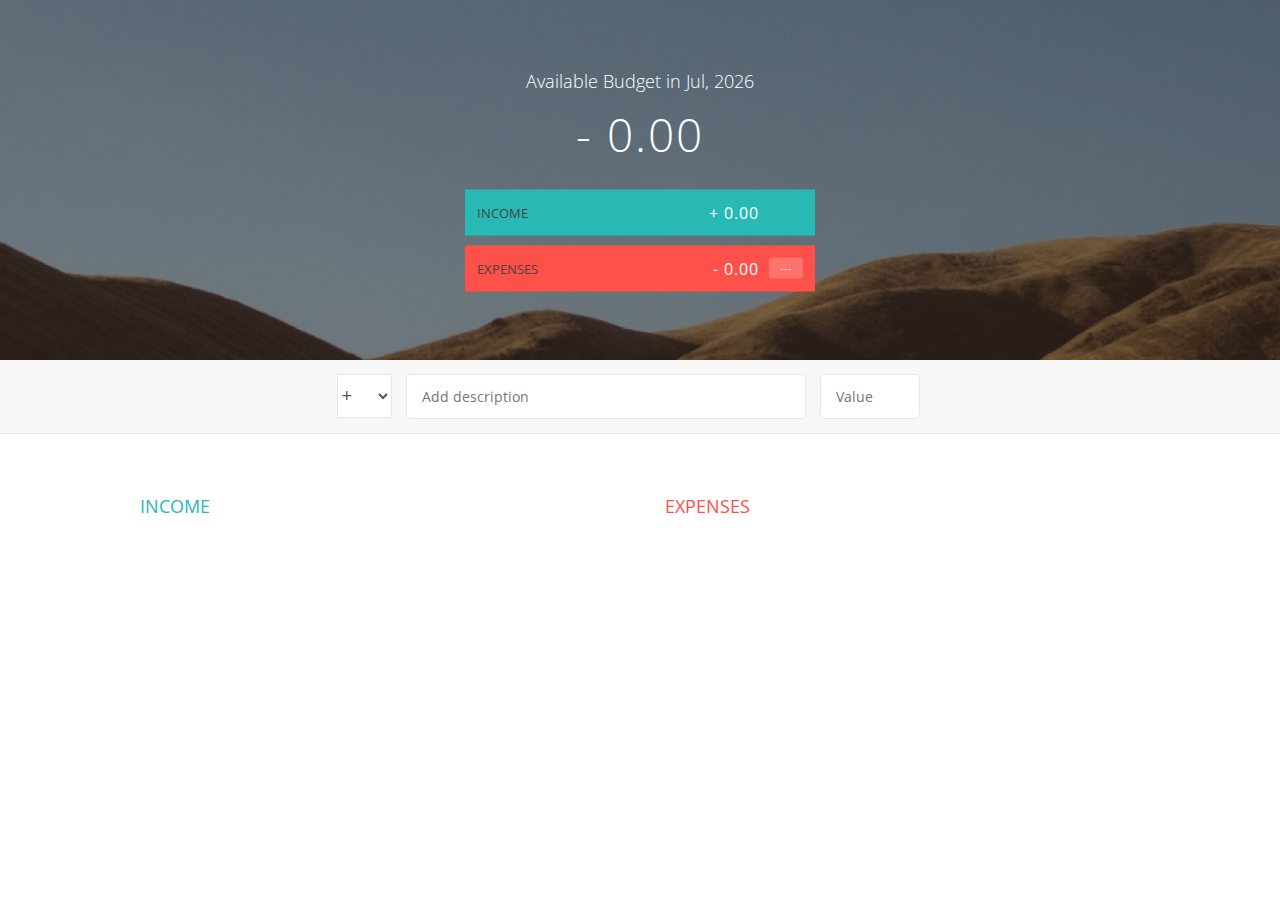
<file: budget app/index.html>
<!DOCTYPE html>
<html lang="en">

<head>
    <meta charset="UTF-8">
    <link href="https://fonts.googleapis.com/css?family=Open+Sans:100,300,400,600" rel="stylesheet" type="text/css">
    <link href="http://code.ionicframework.com/ionicons/2.0.1/css/ionicons.min.css" rel="stylesheet" type="text/css">
    <link type="text/css" rel="stylesheet" href="style.css">
    <title>Budget App</title>
</head>

<body>

    <div class="top">
        <div class="budget">
            <div class="budget__title">
                Available Budget in <span class="budget__title--month">%Month%</span>
            </div>

            <div class="budget__value">+ 2,345.64</div>

            <div class="budget__income clearfix">
                <div class="budget__income--text">Income</div>
                <div class="right">
                    <div class="budget__income--value">+ 4,300.00</div>
                    <div class="budget__income--percentage">&nbsp;</div>
                </div>
            </div>

            <div class="budget__expenses clearfix">
                <div class="budget__expenses--text">Expenses</div>
                <div class="right clearfix">
                    <div class="budget__expenses--value">- 1,954.36</div>
                    <div class="budget__expenses--percentage">45%</div>
                </div>
            </div>
        </div>
    </div>



    <div class="bottom">
        <div class="add">
            <div class="add__container">
                <select class="add__type">
                    <option value="inc" selected>+</option>
                    <option value="exp">-</option>
                </select>
                <input type="text" class="add__description" placeholder="Add description">
                <input type="number" class="add__value" placeholder="Value">
                <button class="add__btn"><i class="ion-ios-checkmark-outline"></i></button>
            </div>
        </div>

        <div class="container clearfix">
            <div class="income">
                <h2 class="icome__title">Income</h2>

                <div class="income__list">

                    <!--                     
                        <div class="item clearfix" id="income-0">
                            <div class="item__description">Salary</div>
                            <div class="right clearfix">
                                <div class="item__value">+ 2,100.00</div>
                                <div class="item__delete">
                                    <button class="item__delete--btn">
                                        <i class="ion-ios-close-outline"></i>
                                    </button>
                                </div>
                            </div>
                        </div>
                        
                        <div class="item clearfix" id="income-1">
                            <div class="item__description">Sold car</div>
                            <div class="right clearfix">
                                <div class="item__value">+ 1,500.00</div>
                                <div class="item__delete">
                                    <button class="item__delete--btn"><i class="ion-ios-close-outline"></i></button>
                                </div>
                            </div>
                        </div>
                    -->

                </div>
            </div>



            <div class="expenses">
                <h2 class="expenses__title">Expenses</h2>

                <div class="expenses__list">

                    <!--
                        <div class="item clearfix" id="expense-0">
                            <div class="item__description">Apartment rent</div>
                            <div class="right clearfix">
                                <div class="item__value">- 900.00</div>
                                <div class="item__percentage">21%</div>
                                <div class="item__delete">
                                    <button class="item__delete--btn"><i class="ion-ios-close-outline"></i></button>
                                </div>
                            </div>
                        </div>
                        <div class="item clearfix" id="expense-1">
                            <div class="item__description">Grocery shopping</div>
                            <div class="right clearfix">
                                <div class="item__value">- 435.28</div>
                                <div class="item__percentage">10%</div>
                                <div class="item__delete">
                                    <button class="item__delete--btn"><i class="ion-ios-close-outline"></i></button>
                                </div>
                            </div>
                        </div>
                        -->

                </div>
            </div>
        </div>


    </div>

    <script src="app.js"></script>
</body>

</html>
</file>
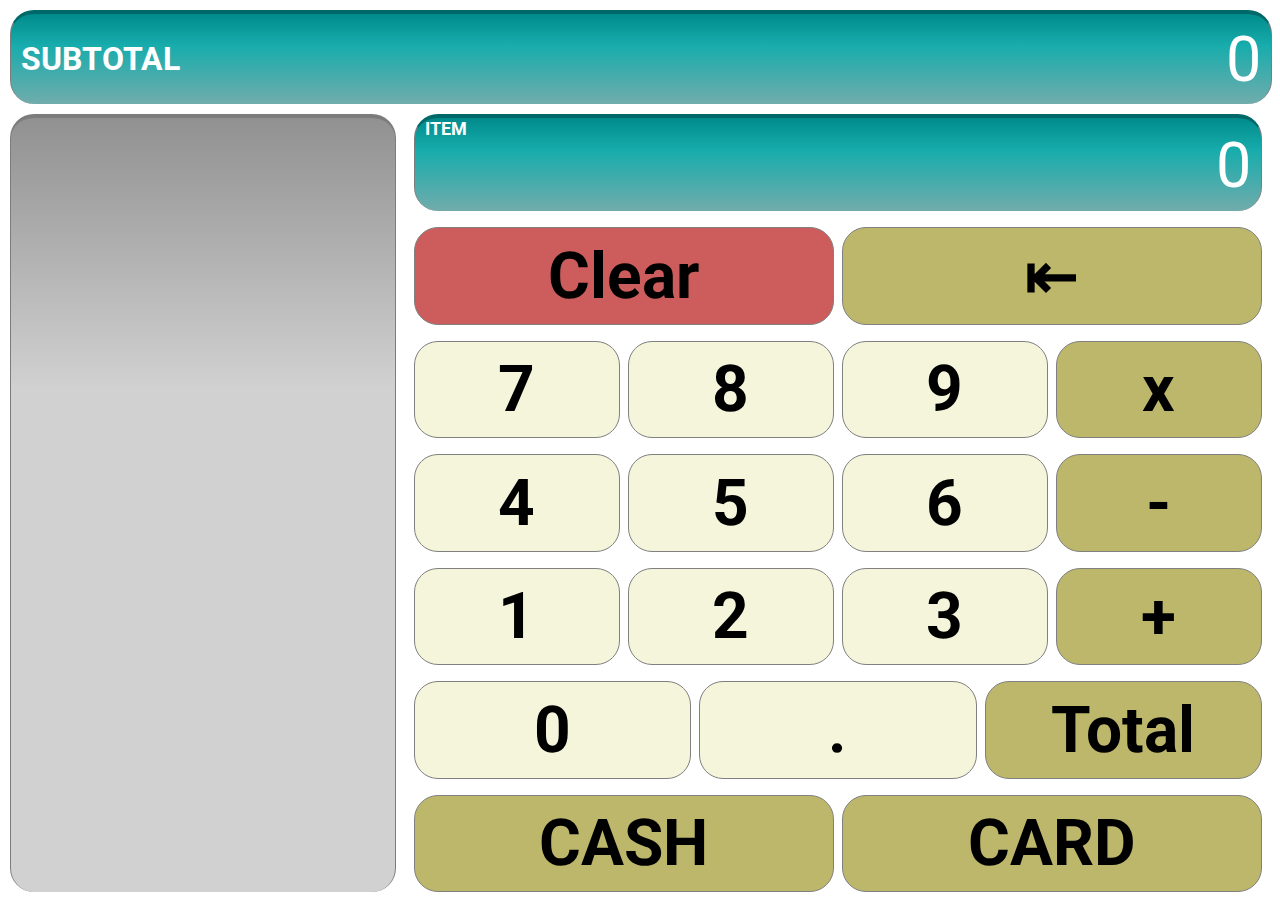
<file: Cash_register/index.html>
<!DOCTYPE html>
<html lang="en">
<head>
    <meta charset="UTF-8">
    <meta name="viewport" content="width=device-width, initial-scale=1.0">
    <!-- Import css file -->
    <link rel="stylesheet" href="style.css">

    <title>Cash Register</title>
</head>

<body>
    <div class="display-val-total">
        <h1 id="display-total-info">SUBTOTAL</h1>
        <span id="display-total">0</span>
    </div>

    <div class="main_container">

        <div class="reg-history">
            <div class="regInfoContainer">
                <span></span>
            </div>
            
        </div>

        <div class="reg-parent">
            <div class="row">
                <div class="display-val-item column">
                    <h1 id="display-info">ITEM</h1>
                    <span id="display-item">0</span>
                </div>
            </div>

            <div class="row">
                <div class="reg-btn column" id="reg-clear"><h1>Clear</h1></div>
                <div class="reg-btn column" id="reg-backspace"><h1>&#8676;</h1></div>
            </div>
            
            <div class="row">
                <div class="reg-btn reg-btn-num column" id="reg-seven"><h1>7</h1></div>
                <div class="reg-btn reg-btn-num column" id="reg-eight"><h1>8</h1></div>
                <div class="reg-btn reg-btn-num column" id="reg-nine"><h1>9</h1></div>
                <div class="reg-btn reg-btn-operator column" id="reg-times"><h1>x</h1></div>
            </div>

            <div class="row">
                <div class="reg-btn reg-btn-num column" id="reg-four"><h1>4</h1></div>
                <div class="reg-btn reg-btn-num column" id="reg-five"><h1>5</h1></div>
                <div class="reg-btn reg-btn-num column" id="reg-six"><h1>6</h1></div>
                <div class="reg-btn reg-btn-operator column" id="reg-minus"><h1>-</h1></div>
            </div>

            <div class="row">
                <div class="reg-btn reg-btn-num column" id="reg-one"><h1>1</h1></div>
                <div class="reg-btn reg-btn-num column" id="reg-two"><h1>2</h1></div>
                <div class="reg-btn reg-btn-num column" id="reg-three"><h1>3</h1></div>
                <div class="reg-btn reg-btn-operator column" id="reg-plus"><h1>+</h1></div>
            </div>

            <div class="row">
                <div class="reg-btn reg-btn-num column" id="reg-zero"><h1>0</h1></div>
                <div class="reg-btn column" id="reg-decimal"><h1>.</h1></div>
                <div class="reg-btn reg-btn-operator column" id="reg-equals"><h1>Total</h1></div>
            </div>

            <div class="row">
                <div class="reg-btn reg-btn-operator column" id="cash"><h1>CASH</h1></div>
                <div class="reg-btn reg-btn-operator column" id="card"><h1>CARD</h1></div>
            </div>
        </div>
    </div>
    <!-- JavaScript -->
    <script type="text/javascript" src="./main.js"></script>
</body>
</html>
</file>
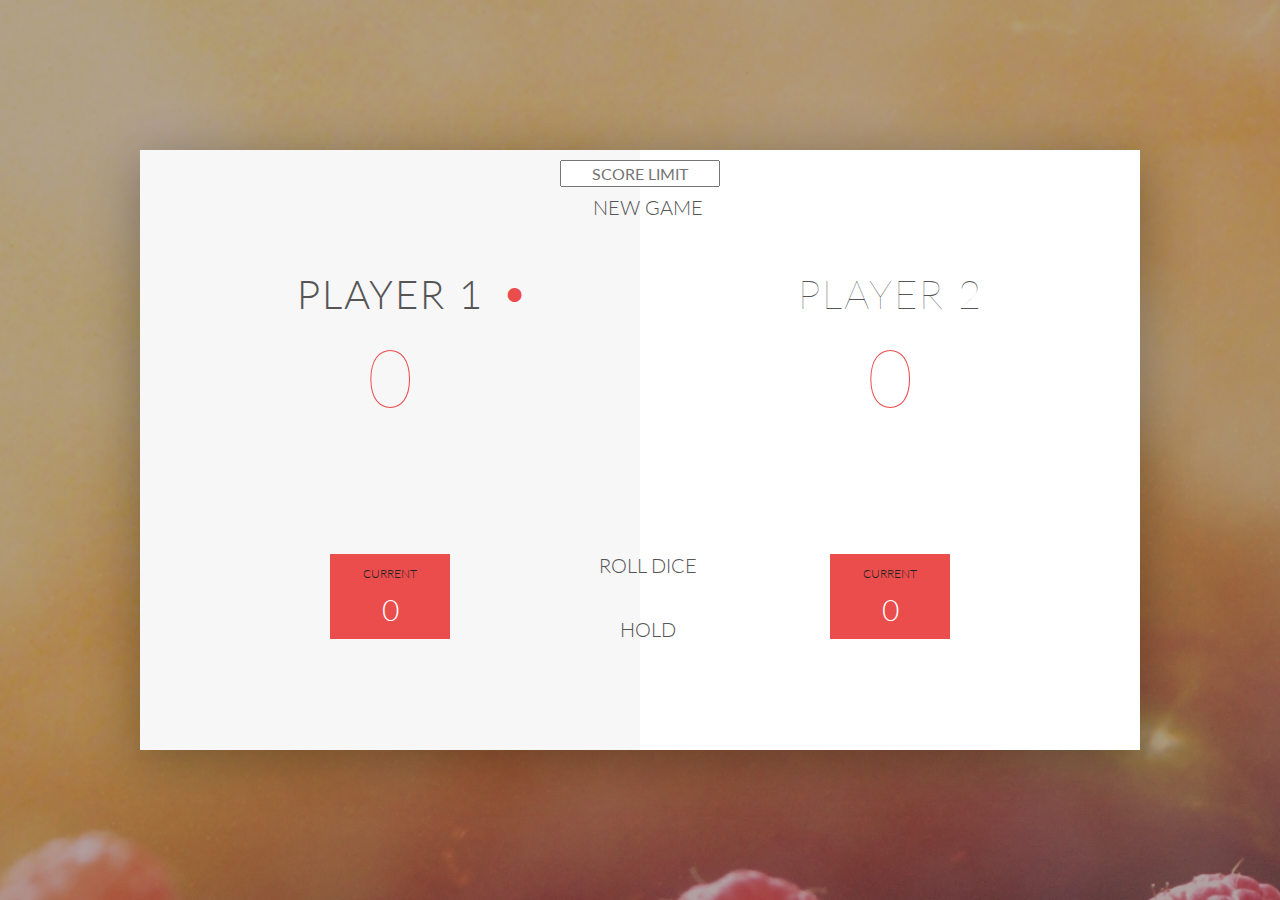
<file: pig game/index.html>
<!DOCTYPE html>
<html lang="en">

<head>
    <meta charset="UTF-8">
    <link href="https://fonts.googleapis.com/css?family=Lato:100,300,600" rel="stylesheet" type="text/css">
    <link href="http://code.ionicframework.com/ionicons/2.0.1/css/ionicons.min.css" rel="stylesheet" type="text/css">
    <link type="text/css" rel="stylesheet" href="style.css">

    <title>Pig Game</title>
</head>

<body>
    <div class="wrapper clearfix">
        <div class="player-0-panel active">
            <input type="text" placeholder="Score Limit" class="user_entry" />
        <div class="player-name" id="name-0">Player 1</div>
        <div class="player-score" id="score-0">43</div>
        <div class="player-current-box">
            <div class="player-current-label">Current</div>
            <div class="player-current-score" id="current-0">11</div>
        </div>
    </div>

    <div class="player-1-panel">
        <div class="player-name" id="name-1">Player 2</div>
        <div class="player-score" id="score-1">72</div>
        <div class="player-current-box">
            <div class="player-current-label">Current</div>
            <div class="player-current-score" id="current-1">0</div>
        </div>
    </div>

    <button class="btn-new"><i class="ion-ios-plus-outline"></i>New game</button>
    <button class="btn-roll"><i class="ion-ios-loop"></i>Roll dice</button>
    <button class="btn-hold"><i class="ion-ios-download-outline"></i>Hold</button>

    <img src="dice-5.png" alt="Dice" class="dice" id="dice-1">
    <img src="dice-5.png" alt="Dice" class="dice" id="dice-2">
    </div>

    <script src="app.js"></script>
</body>

</html>
</file>
<file: budget app/style.css>
/**********************************************
*** GENERAL
**********************************************/

* {
    margin: 0;
    padding: 0;
    box-sizing: border-box;
}

.clearfix::after {
    content: "";
    display: table;
    clear: both;
}

body {
    color: #555;
    font-family: Open Sans;
    font-size: 16px;
    position: relative;
    height: 100vh;
    font-weight: 400;
}

.right { float: right; }
.red { color: #FF5049 !important; }
.red-focus:focus { border: 1px solid #FF5049 !important; }

/**********************************************
*** TOP PART
**********************************************/

.top {
    height: 40vh;
    background-image: linear-gradient(rgba(0, 0, 0, 0.35), rgba(0, 0, 0, 0.35)), url(back.png);
    background-size: cover;
    background-position: center;
    position: relative;
}

.budget {
    position: absolute;
    width: 350px;
    top: 50%;
    left: 50%;
    transform: translate(-50%, -50%);
    color: #fff;
}

.budget__title {
    font-size: 18px;
    text-align: center;
    margin-bottom: 10px;
    font-weight: 300;
}

.budget__value {
    font-weight: 300;
    font-size: 46px;
    text-align: center;
    margin-bottom: 25px;
    letter-spacing: 2px;
}

.budget__income,
.budget__expenses {
    padding: 12px;
    text-transform: uppercase;
}

.budget__income {
    margin-bottom: 10px;
    background-color: #28B9B5;
}

.budget__expenses {
    background-color: #FF5049;
}

.budget__income--text,
.budget__expenses--text {
    float: left;
    font-size: 13px;
    color: #444;
    margin-top: 2px;
}

.budget__income--value,
.budget__expenses--value {
    letter-spacing: 1px;
    float: left;
}

.budget__income--percentage,
.budget__expenses--percentage {
    float: left;
    width: 34px;
    font-size: 11px;
    padding: 3px 0;
    margin-left: 10px;
}

.budget__expenses--percentage {
    background-color: rgba(255, 255, 255, 0.2);
    text-align: center;
    border-radius: 3px;
}


/**********************************************
*** BOTTOM PART
**********************************************/

/***** FORM *****/
.add {
    padding: 14px;
    border-bottom: 1px solid #e7e7e7;
    background-color: #f7f7f7;
}

.add__container {
    margin: 0 auto;
    text-align: center;
}

.add__type {
    width: 55px;
    border: 1px solid #e7e7e7;
    height: 44px;
    font-size: 18px;
    color: inherit;
    background-color: #fff;
    margin-right: 10px;
    font-weight: 300;
    transition: border 0.3s;
}

.add__description,
.add__value {
    border: 1px solid #e7e7e7;
    background-color: #fff;
    color: inherit;
    font-family: inherit;
    font-size: 14px;
    padding: 12px 15px;
    margin-right: 10px;
    border-radius: 5px;
    transition: border 0.3s;
}

.add__description { width: 400px;}
.add__value { width: 100px;}

.add__btn {
    font-size: 35px;
    background: none;
    border: none;
    color: #28B9B5;
    cursor: pointer;
    display: inline-block;
    vertical-align: middle;
    line-height: 1.1;
    margin-left: 10px;
}

.add__btn:active { transform: translateY(2px); }

.add__type:focus,
.add__description:focus,
.add__value:focus {
    outline: none;
    border: 1px solid #28B9B5;
}

.add__btn:focus { outline: none; }

/***** LISTS *****/
.container {
    width: 1000px;
    margin: 60px auto;
}

.income {
    float: left;
    width: 475px;
    margin-right: 50px;
}

.expenses {
    float: left;
    width: 475px;
}

h2 {
    text-transform: uppercase;
    font-size: 18px;
    font-weight: 400;
    margin-bottom: 15px;
}

.icome__title { color: #28B9B5; }
.expenses__title { color: #FF5049; }

.item {
    padding: 13px;
    border-bottom: 1px solid #e7e7e7;
}

.item:first-child { border-top: 1px solid #e7e7e7; }
.item:nth-child(even) { background-color: #f7f7f7; }

.item__description {
    float: left;
}

.item__value {
    float: left;
    transition: transform 0.3s;
}

.item__percentage {
    float: left;
    margin-left: 20px;
    transition: transform 0.3s;
    font-size: 11px;
    background-color: #FFDAD9;
    padding: 3px;
    border-radius: 3px;
    width: 32px;
    text-align: center;
}

.income .item__value,
.income .item__delete--btn {
    color: #28B9B5;
}

.expenses .item__value,
.expenses .item__percentage,
.expenses .item__delete--btn {
    color: #FF5049;
}


.item__delete {
    float: left;
}

.item__delete--btn {
    font-size: 22px;
    background: none;
    border: none;
    cursor: pointer;
    display: inline-block;
    vertical-align: middle;
    line-height: 1;
    display: none;
}

.item__delete--btn:focus { outline: none; }
.item__delete--btn:active { transform: translateY(2px); }

.item:hover .item__delete--btn { display: block; }
.item:hover .item__value { transform: translateX(-20px); }
.item:hover .item__percentage { transform: translateX(-20px); }


.unpaid {
    background-color: #FFDAD9 !important;
    cursor: pointer;
    color: #FF5049;

}

.unpaid .item__percentage { box-shadow: 0 2px 6px 0 rgba(0, 0, 0, 0.1); }
.unpaid:hover .item__description { font-weight: 900; }
</file>
<file: Cash_register/style.css>
@import url('https://fonts.googleapis.com/css?family=Roboto:100');

* {
    margin: 0;
    padding: 0;
}

body{
    padding: 10px;
    width: calc(100%-30px);
    height: 98vh;
    display: flex;
    flex-direction: column;

    font-family: 'Roboto', sans-serif;
    -webkit-touch-callout: none; /* iOS Safari */
    -webkit-user-select: none; /* Safari */
     -khtml-user-select: none; /* Konqueror HTML */
       -moz-user-select: none; /* Old versions of Firefox */
        -ms-user-select: none; /* Internet Explorer/Edge */
          user-select: none; /* Non-prefixed version, currently */
}

.display-val-total {
    width: 100%;
    height: 10vh;
    position: relative;
    text-align: right;
    border-top: 4px solid rgb(0, 104, 104);
    border-left: 00.5px solid rgb(124, 124, 124);
    border-right: 00.5px solid rgb(124, 124, 124);
    background-color: darkcyan;
    background: linear-gradient(180deg, darkcyan 0%, rgb(24, 172, 172) 35%, rgb(113, 172, 172) 100%);
    overflow: hidden;
    white-space: nowrap;
    border-radius: 1.5rem;
    
}

.display-val-total h1 {
    left: 10px;
    position: absolute;
    top: 50%;
    transform: translateY(-50%);
    color: white;
    font-size: clamp(2rem, 3vh, 3rem);
}

.display-val-total #display-total {
    position: absolute;
    right: 10px;
    top: 50%;
    transform: translateY(-50%);
    color: white;
    font-size: clamp(2rem, 7vh, 7rem);   
}



.main_container {
    margin-top: 10px;
    width: 100%;
    height: calc(90vh - 30px);
    display: flex;
    flex-direction: row;
    
}

.reg-history{
    width: 30%;
    padding: 10px;
    border-radius: 1.5rem;
    border-top: 4px solid rgb(124, 124, 124);
    border-left: 00.5px solid rgb(124, 124, 124);
    border-right: 00.5px solid rgb(124, 124, 124);
    background: linear-gradient(180deg, rgb(145, 145, 145) 0%, rgb(209, 209, 209) 35%, rgb(209, 209, 209) 100%);
    text-align: right;
    overflow: hidden;
}

.reg-history .regInfoContainer {
    height: 100%;
}

.reg-history span {
    font-size: clamp(1rem, 2vw, 2rem);
}

.reg-parent{
    margin-top: -0.5rem; /* negate border-spacing: 0.5rem;*/
    margin-left: 10px;
    width: calc(70% + 1rem);
    height: calc(100% + 1rem); /* negate border-spacing: 0.5rem;*/
}

.reg-parent div {
    width: 100%;
}

.reg-parent .row {
    height: calc(100% / 7);
    display: table;
    table-layout: fixed;
    border-spacing: 0.5rem;
    
}

.column{
    display: table-cell;
}

.display-val-item {
    position: relative;
    text-align: right;
    border-top: 4px solid rgb(0, 104, 104);
    border-left: 00.5px solid rgb(124, 124, 124);
    border-right: 00.5px solid rgb(124, 124, 124);
    background: linear-gradient(180deg, darkcyan 0%, rgb(24, 172, 172) 35%, rgb(113, 172, 172) 100%);
    overflow: hidden;
    white-space: nowrap;
    border-radius: 1.5rem;
}

.display-val-item #display-info {
    left: 10px;
    position: absolute;
    color: white;
    font-size: clamp(1rem, 2vh, 2rem);
}


.display-val-item #display-item {
    position: absolute;
    right: 10px;
    top: 50%;
    transform: translateY(-50%);
    color: white;
    font-size: clamp(2rem, 7vh, 7rem);   
}

.reg-btn{
    position: relative;
    background-color: beige;
    border: 1px solid gray;
    border-radius: 1.5rem;
    cursor: pointer;
    color: black;
}

.reg-btn:hover{
    background-color: lightblue;
}

.reg-btn h1{
    position: absolute;
    font-size: clamp(2rem, 5vw, 5rem);
    font-weight: bold;
    left: 50%;
    top: 50%;
    transform: translate(-50%, -50%);
}


#reg-backspace{
    background-color: darkkhaki;
}

#reg-clear{

    background-color: indianred;
}



.reg-btn-operator{
    background-color: darkkhaki;
}


p{
    text-align: center;
}
</file>
<file: pig game/style.css>
/**********************************************
*** GENERAL
**********************************************/

* {
    margin: 0;
    padding: 0;
    box-sizing: border-box;
    
}

.clearfix::after {
    content: "";
    display: table;
    clear: both;
}

body {
    background-image: linear-gradient(rgba(62, 20, 20, 0.4), rgba(62, 20, 20, 0.4)), url(back.jpg);
    background-size: cover;
    background-position: center;
    font-family: Lato;
    font-weight: 300;
    position: relative;
    height: 100vh;
    color: #555;
}

.wrapper {
    width: 1000px;
    position: absolute;
    top: 50%;
    left: 50%;
    transform: translate(-50%, -50%);
    background-color: #fff;
    box-shadow: 0px 10px 50px rgba(0, 0, 0, 0.3);
    overflow: hidden;
}

.player-0-panel,
.player-1-panel {
    width: 50%;
    float: left;
    height: 600px;
    padding: 100px;
}

/* **********
user input
* ***********/

.user_entry {
    position: absolute;
    top: 10px;
    left: 50%;
    transform: translate(-50%);
    color: #555;
    font-size: 16px;
    font-family: 'Lato';
    text-align: center;
    padding: 2px;
    width: 160px;
    text-transform: uppercase;
}

.user_entry:focus { outline: none; }
/**********************************************
*** PLAYERS
**********************************************/

.player-name {
    font-size: 40px;
    text-align: center;
    text-transform: uppercase;
    letter-spacing: 2px;
    font-weight: 100;
    margin-top: 20px;
    margin-bottom: 10px;
    position: relative;
}

.player-score {
    text-align: center;
    font-size: 80px;
    font-weight: 100;
    color: #EB4D4D;
    margin-bottom: 130px;
}

.active { background-color: #f7f7f7; }
.active .player-name { font-weight: 300; }

.active .player-name::after {
    content: "\2022";
    font-size: 47px;
    position: absolute;
    color: #EB4D4D;
    top: -7px;
    right: 10px;
    
}

.player-current-box {
    background-color: #EB4D4D;
    color: #fff;
    width: 40%;
    margin: 0 auto;
    padding: 12px;
    text-align: center;
}

.player-current-label {
    text-transform: uppercase;
    margin-bottom: 10px;
    font-size: 12px;
    color: #222;
}

.player-current-score {
    font-size: 30px;
}

button {
    position: absolute;
    width: 200px;
    left: 50%;
    transform: translateX(-50%);
    color: #555;
    background: none;
    border: none;
    font-family: Lato;
    font-size: 20px;
    text-transform: uppercase;
    cursor: pointer;
    font-weight: 300;
    transition: background-color 0.3s, color 0.3s;
}

button:hover { font-weight: 600; }
button:hover i { margin-right: 20px; }

button:focus {
    outline: none;
}

i {
    color: #EB4D4D;
    display: inline-block;
    margin-right: 15px;
    font-size: 32px;
    line-height: 1;
    vertical-align: text-top;
    margin-top: -4px;
    transition: margin 0.3s;
}

.btn-new { top: 45px;}
.btn-roll { top: 403px;}
.btn-hold { top: 467px;}

#dice-1 { top: 128px; }
#dice-2 { top: 240px; }

.dice {
    position: absolute;
    left: 50%;
    top: 178px;
    transform: translateX(-50%);
    height: 100px;
    box-shadow: 0px 10px 60px rgba(0, 0, 0, 0.10);
}

.winner { background-color: #f7f7f7; }
.winner .player-name { font-weight: 300; color: #EB4D4D; }
</file>
